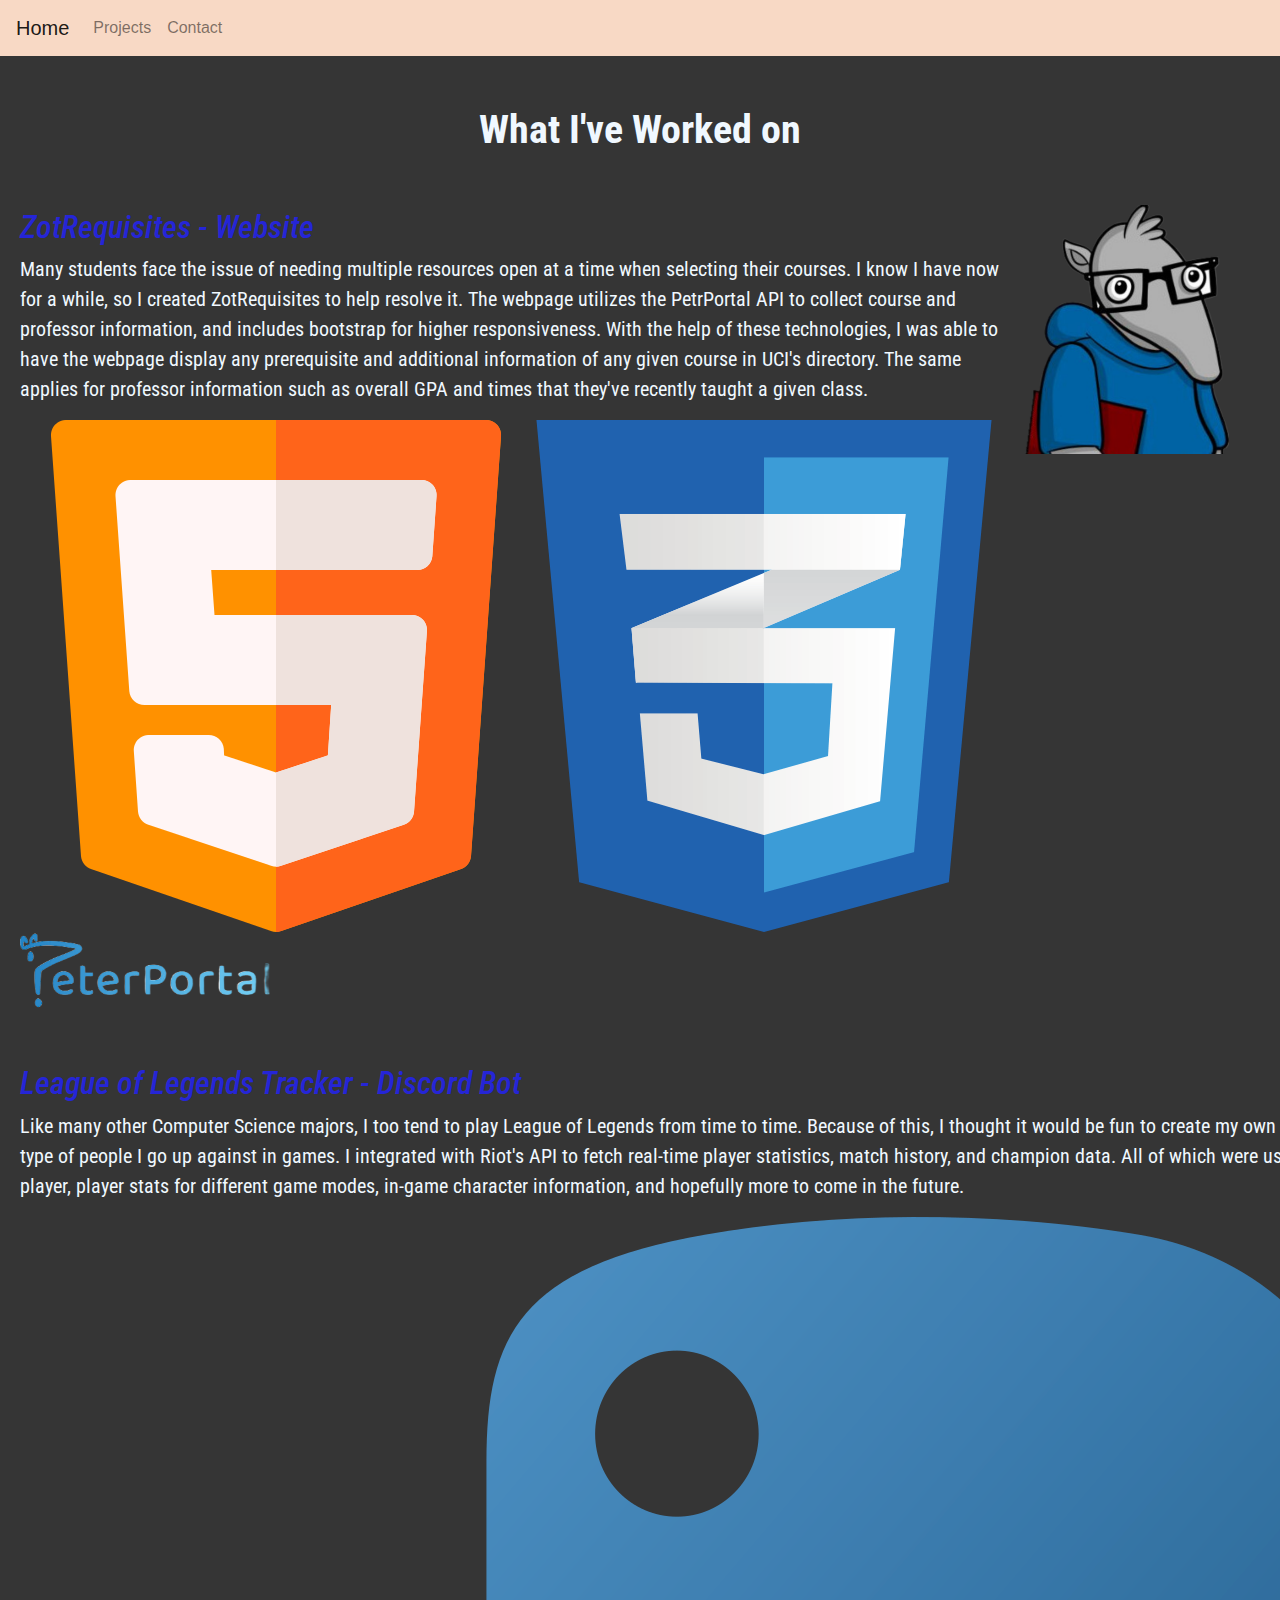
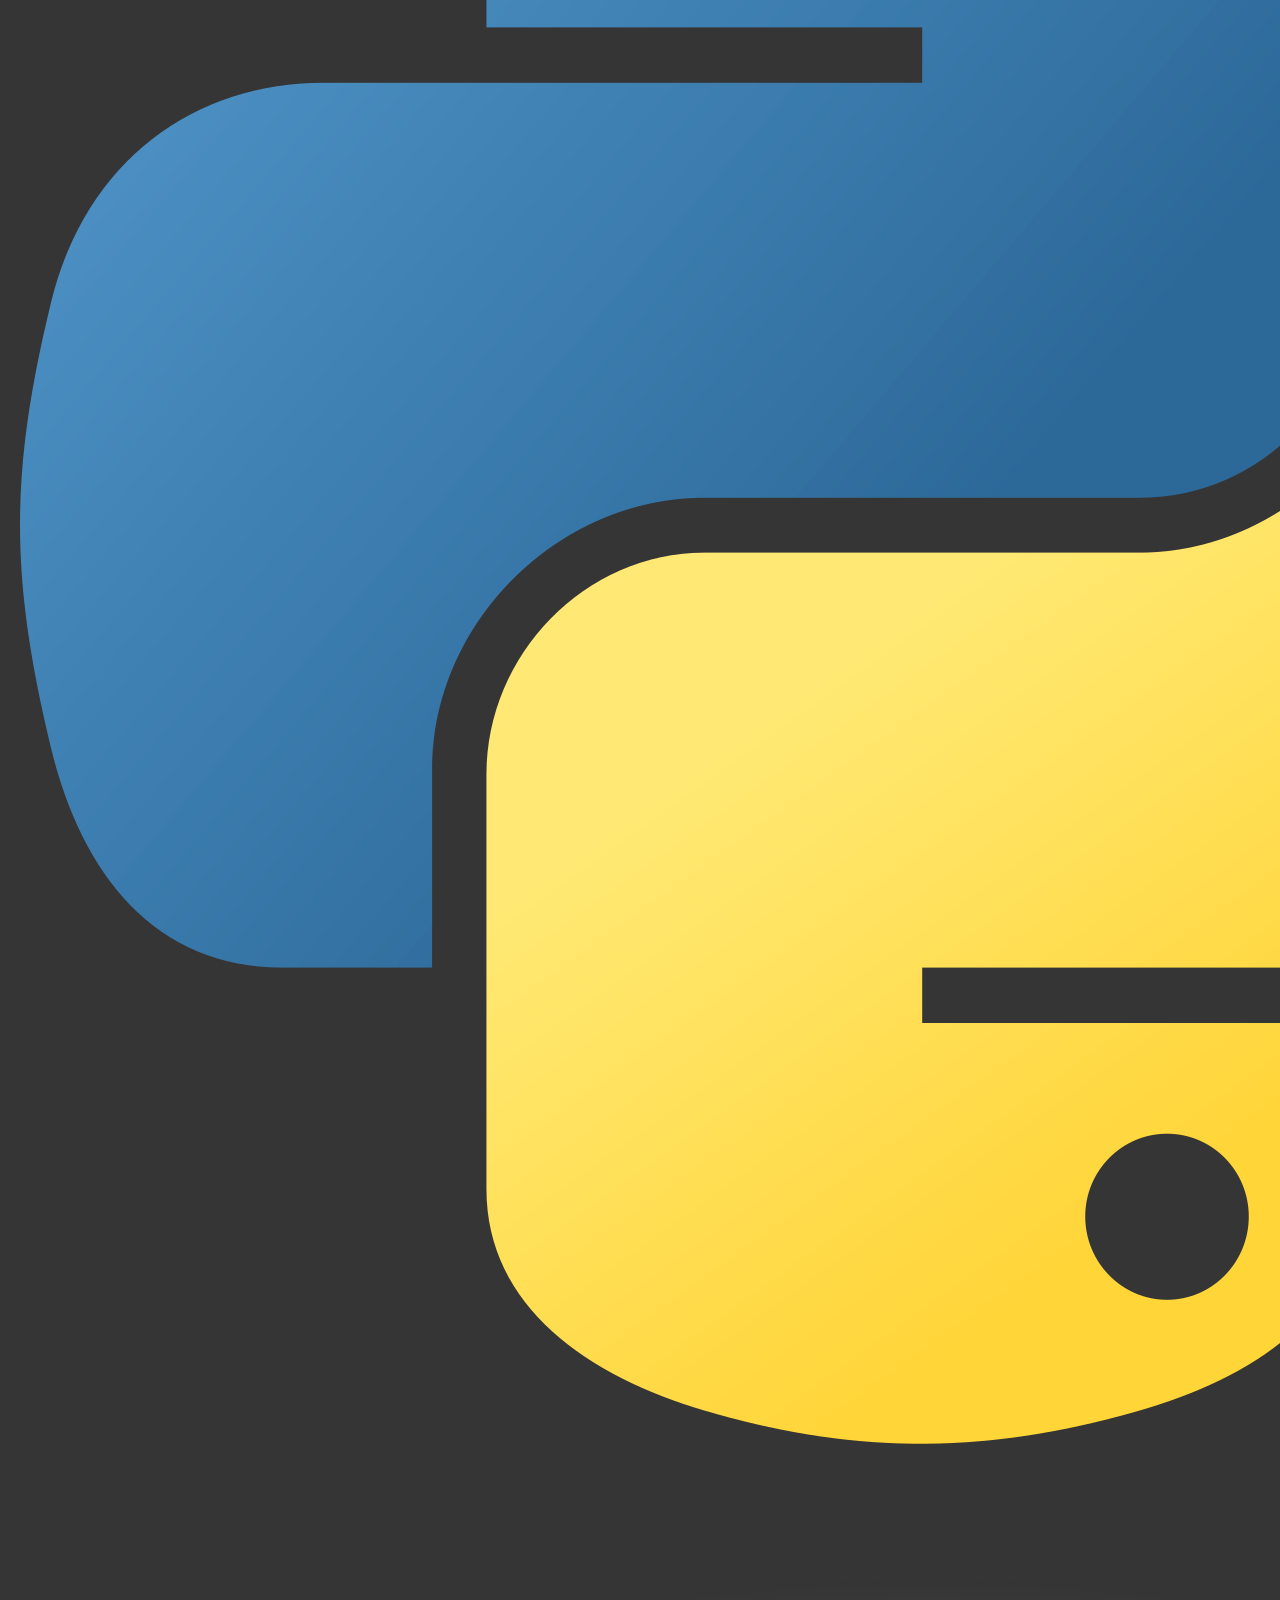
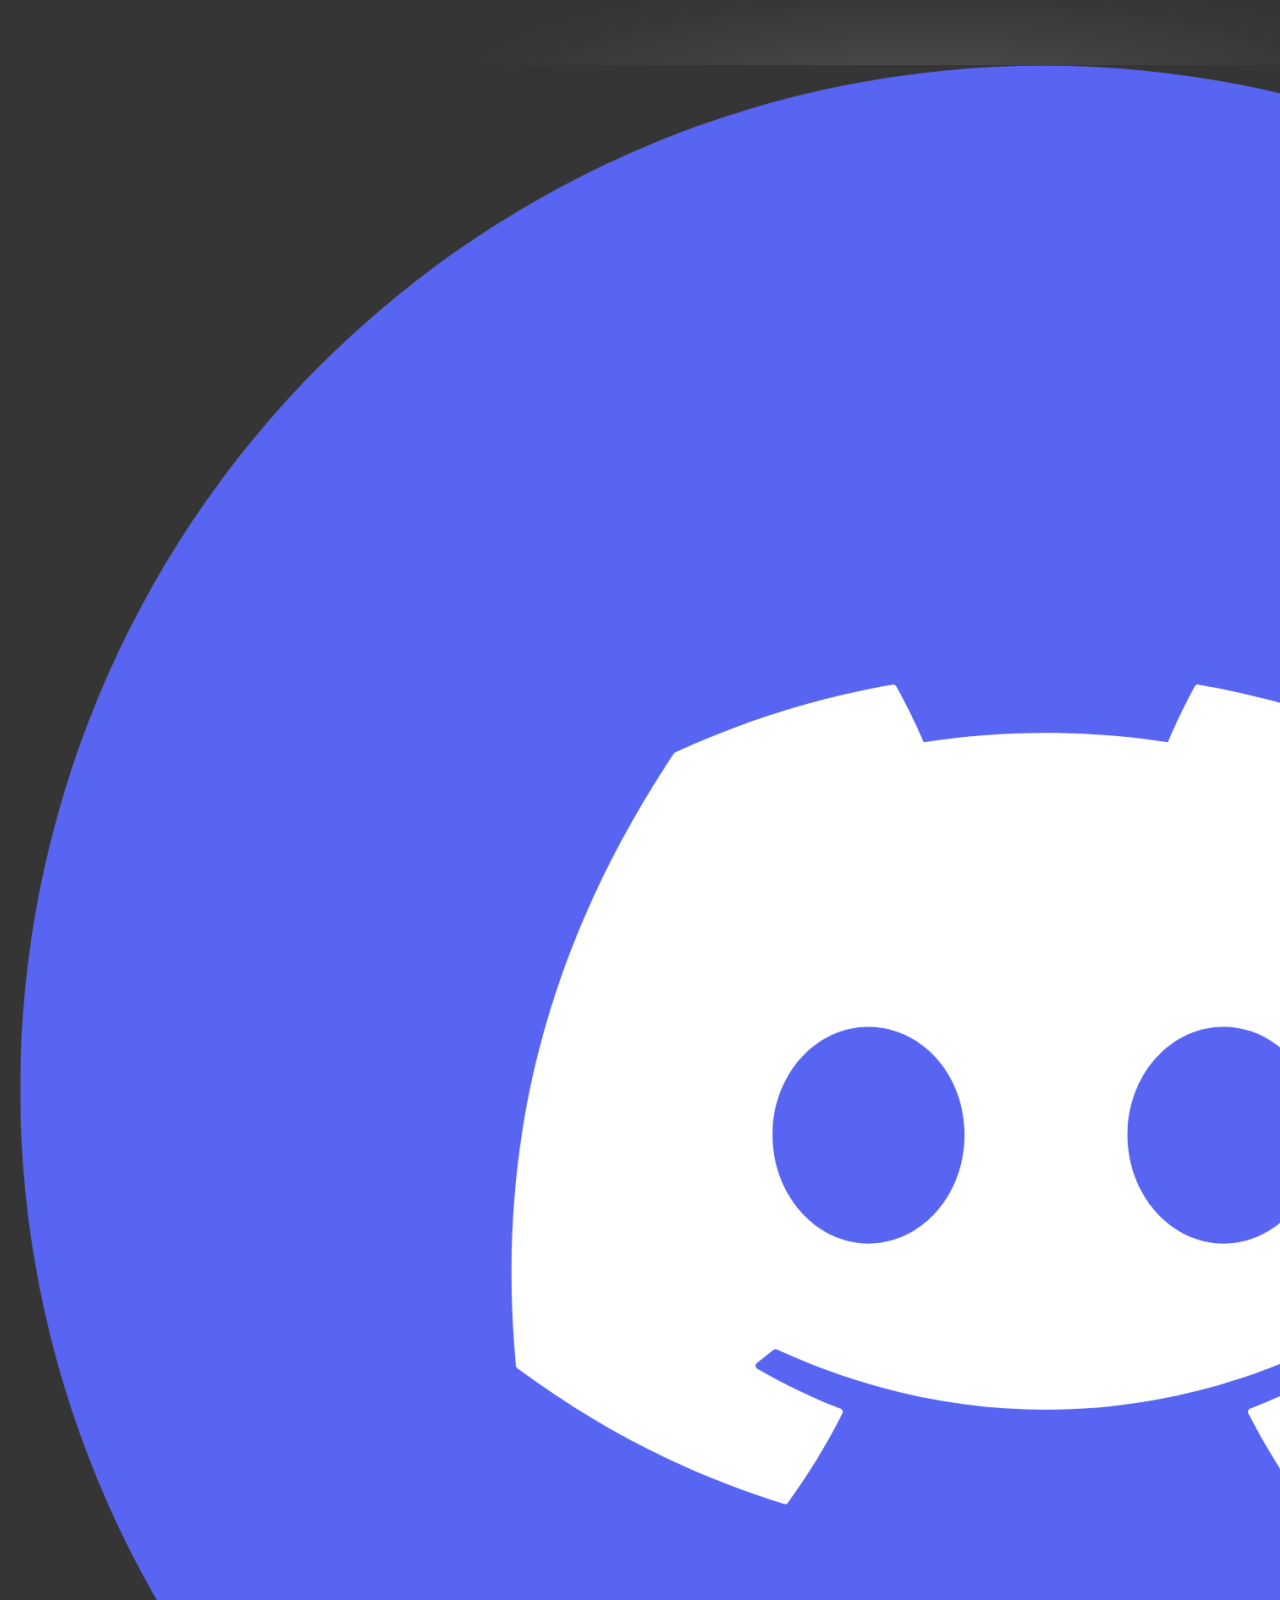
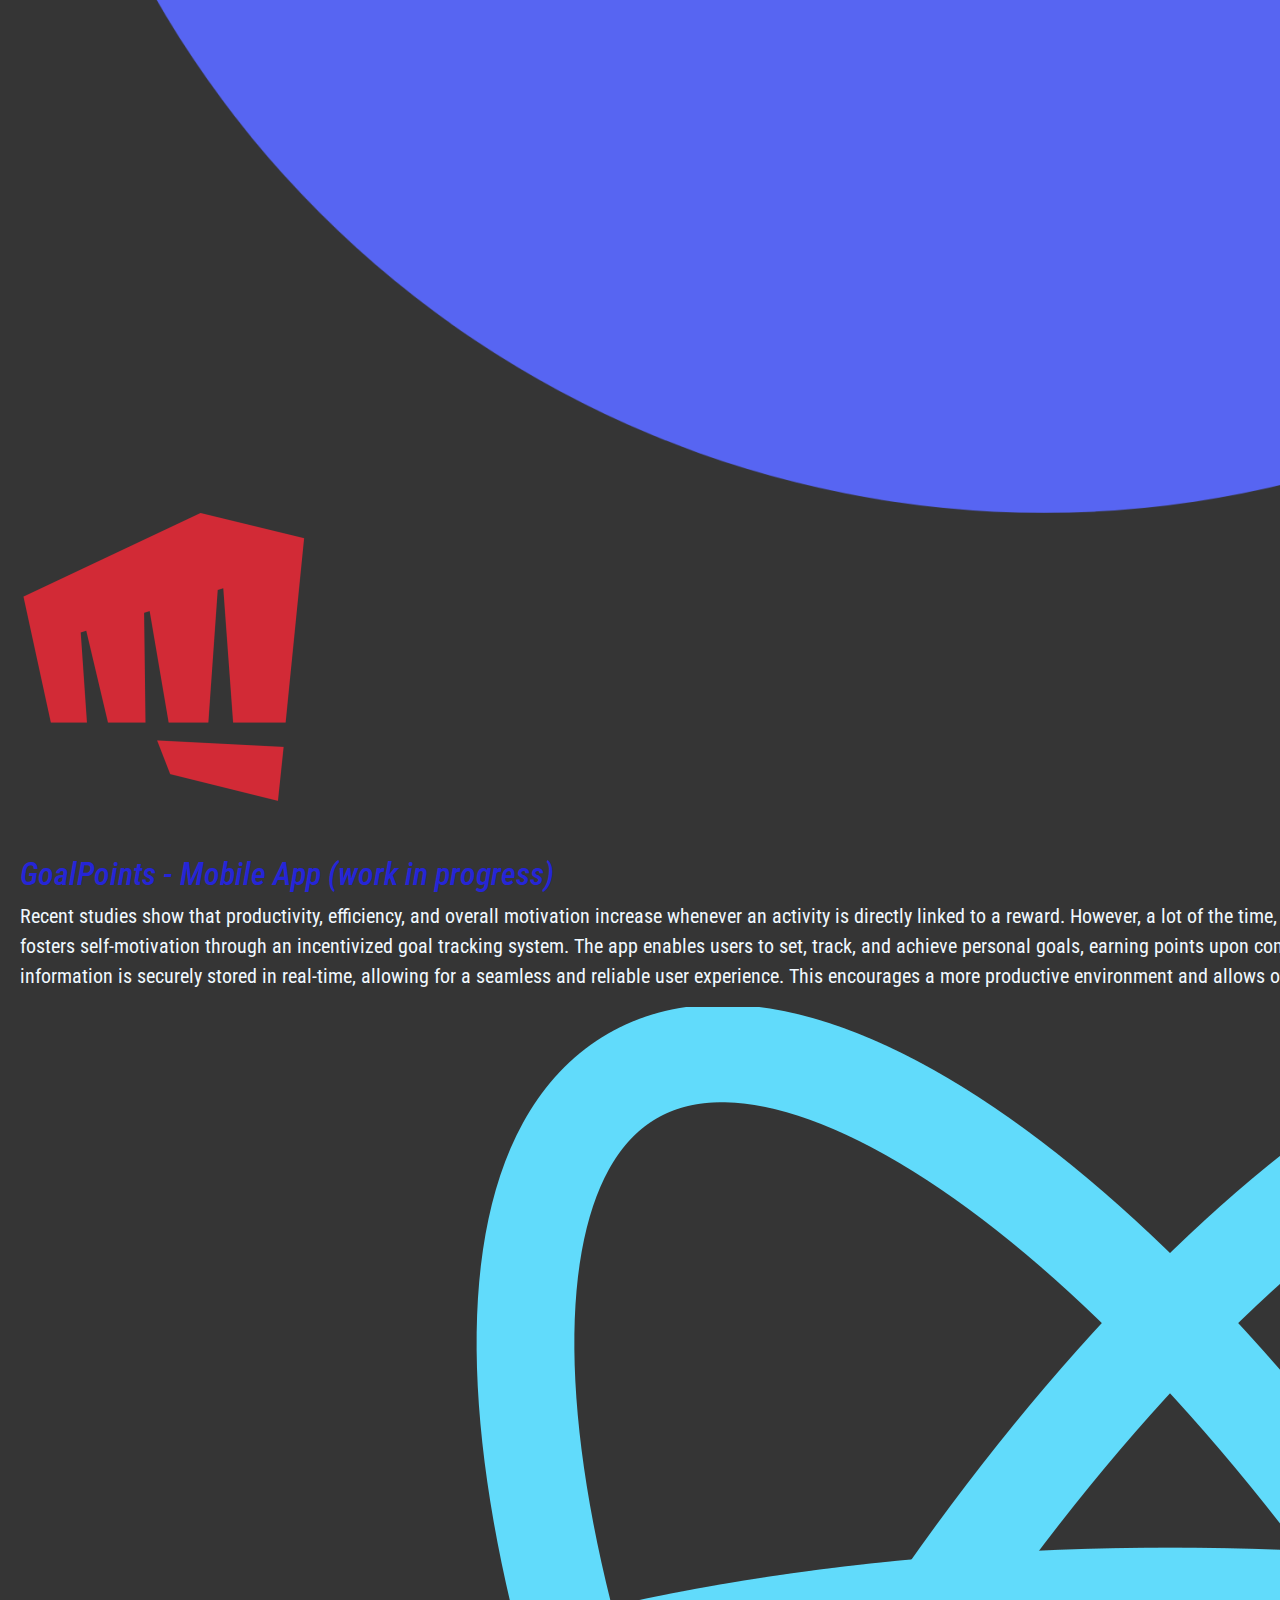
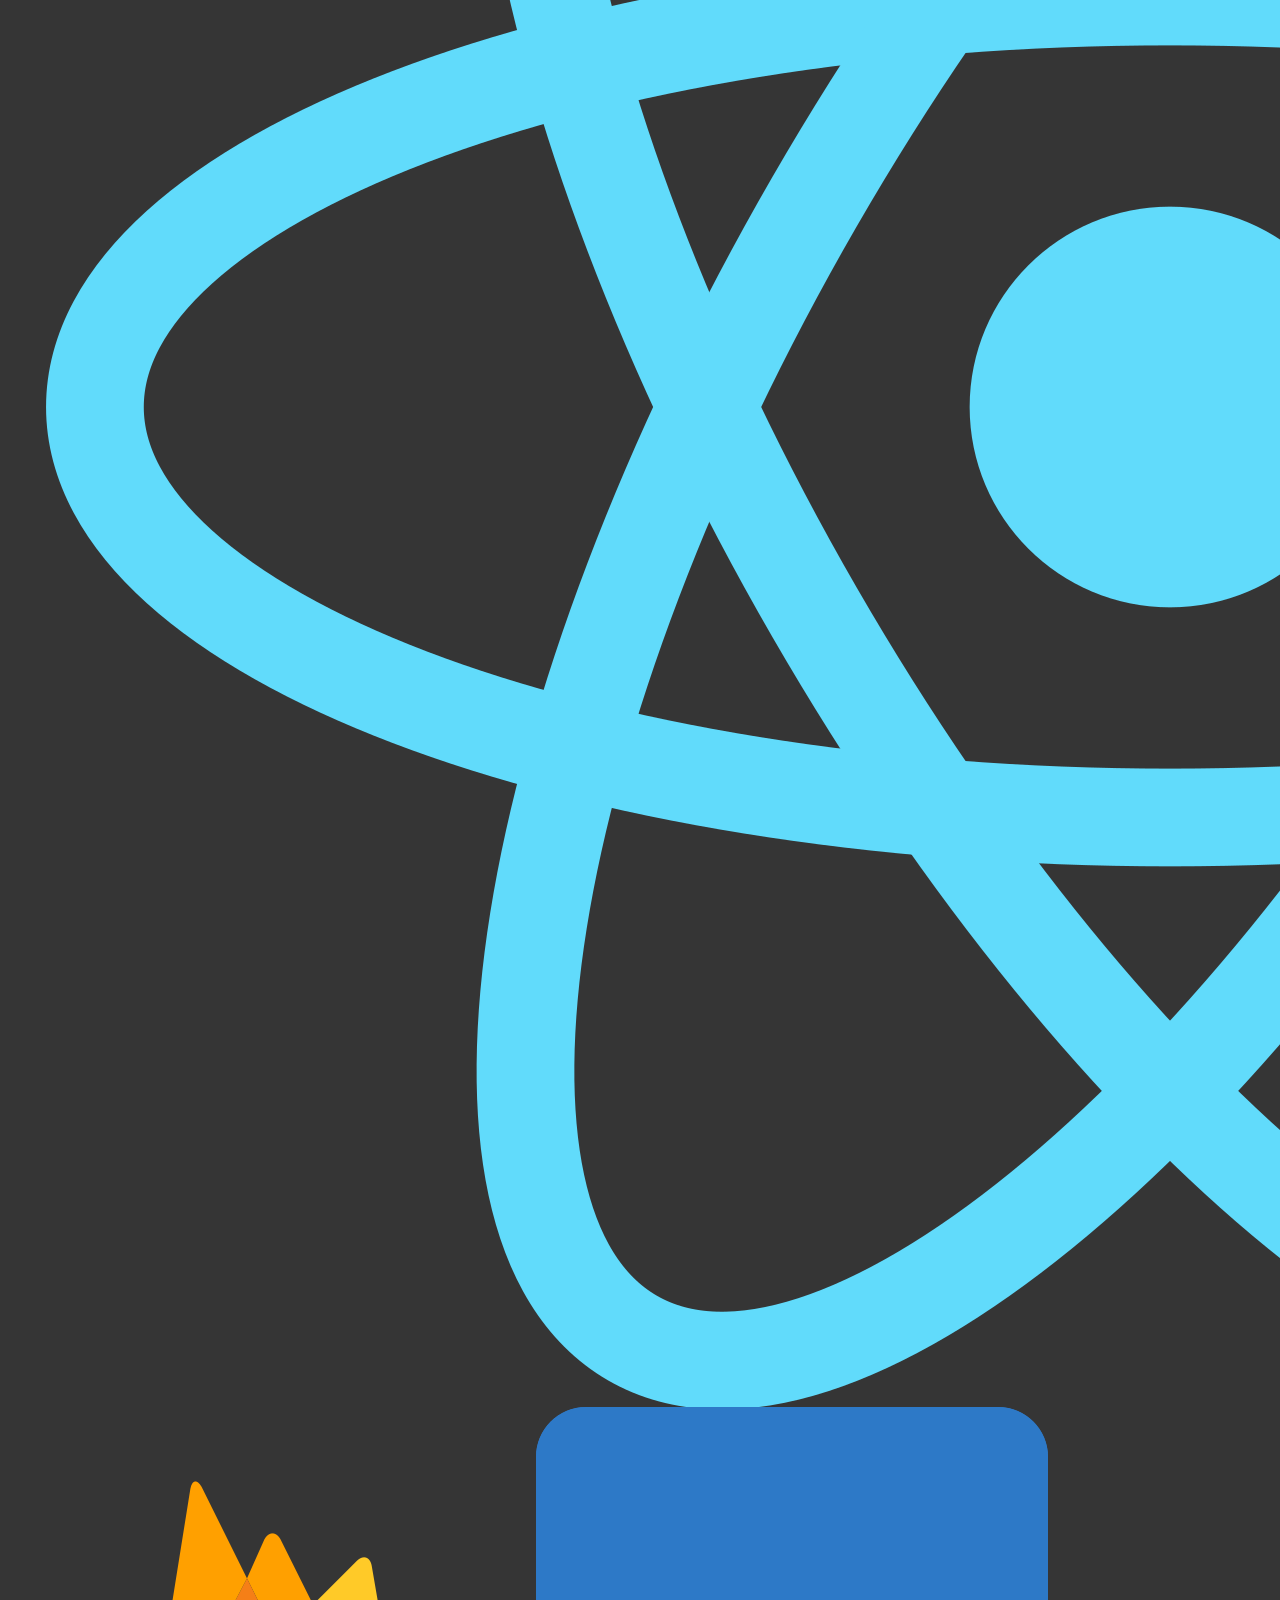
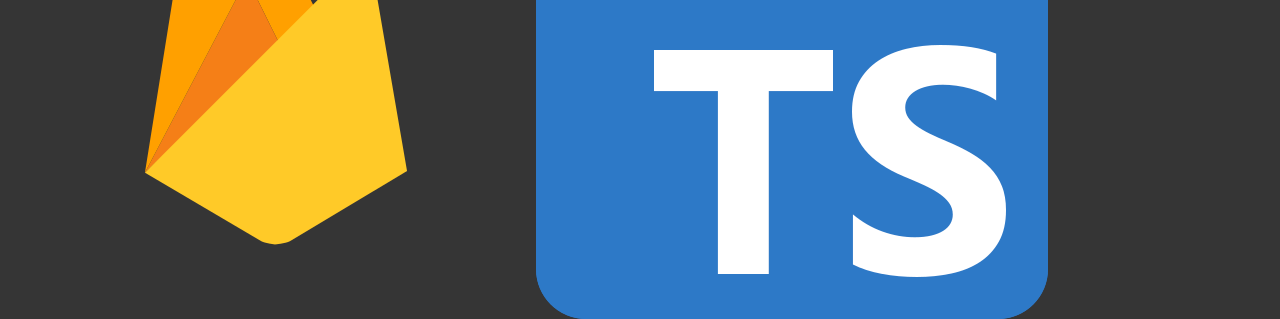
<file: projects.html>
<!doctype html>
<html lang="en">

<!--
WRITTEN BY: Tenzin Tsundue
EMAIL: ttsundue@uci.edu
-->

<head>
  <meta charset="utf-8">
  <meta name="author" content="Tenzin Tsundue">
  <meta name="description" content="Projects Display Page">
  

  <link rel="preconnect" href="https://fonts.googleapis.com">
  <link rel="preconnect" href="https://fonts.gstatic.com" crossorigin>
  <link href="https://fonts.googleapis.com/css2?family=Roboto+Condensed&display=swap" rel="stylesheet">

  <!-- Linking Bootstrap -->
  <link rel="stylesheet" 
  href="https://cdn.jsdelivr.net/npm/bootstrap@4.0.0/dist/css/bootstrap.min.css" 
  integrity="sha384-Gn5384xqQ1aoWXA+058RXPxPg6fy4IWvTNh0E263XmFcJlSAwiGgFAW/dAiS6JXm" 
  crossorigin="anonymous">

  <!-- Linking css stylesheet -->
  <link rel="stylesheet" href="styles.css">

  <title>Tenzin's Portfolio</title>
</head>
<body>
  <script 
  src="https://cdn.jsdelivr.net/npm/bootstrap@5.3.2/dist/js/bootstrap.bundle.min.js" 
  integrity="sha384-C6RzsynM9kWDrMNeT87bh95OGNyZPhcTNXj1NW7RuBCsyN/o0jlpcV8Qyq46cDfL" 
  crossorigin="anonymous">
  </script>

  <!-- Navbar item at the top of the screen (Should include Home, Projects, and Contact tabs that each redirect the user to a different page) -->
  <nav class="navbar navbar-expand-lg navbar-light" style="background-color: rgb(248, 217, 197);">
    <a class="navbar-brand" aria-current="page" href="index.html">Home</a>
    <button class="navbar-toggler" type="button" data-bs-toggle="collapse" data-bs-target="#navbarNav" aria-controls="navbarNav" aria-expanded="false" aria-label="Toggle navigation">
      <span class="navbar-toggler-icon"></span>
    </button>
    <div class="collapse navbar-collapse justify-content-end" id="navbarNav">
      <ul class="navbar-nav mr-auto">
        <li class="nav-item-active">
          
        </li>
        <li class="nav-item-active">
          <a class="nav-link" href="projects.html">Projects</a>
        </li>
        <li class="nav-item-active">
          <a class="nav-link" href="contact.html">Contact</a>
        </li>
      </ul>
    </div>
  </nav>

    <!-- Main title of the page, introduces the topic of the page -->
    <h1 class="text-center" style="font-family: 'Roboto Condensed', sans-serif; margin-top: 50px; margin-bottom: 50px"><strong>What I've Worked on</strong></h1>

    <!-- The next three divs are for showcasing my project. They use the bootstrap media body component
      to design a responsive and user friendly layout to introduce each project. Makes things more consistent as well -->
    <div class="media" style="margin-right: 20px; margin-left: 20px; margin-bottom: 50px; font-family: 'Roboto Condensed', sans-serif;">
      <div class="media-body">
        <h2 class="mt-1 mb-2" style="color: rgba(35, 35, 245, 0.856);"><em>ZotRequisites - Website</em></h2>
        <p style="margin-right: 10px; font-size: 20px;">
          Many students face the issue of needing multiple resources open at a time when selecting their courses. 
          I know I have now for a while, so I created ZotRequisites to help resolve it. 
          The webpage utilizes the PetrPortal API to collect course and professor information, and includes bootstrap for higher responsiveness. 
          With the help of these technologies, I was able to have the webpage display any prerequisite and additional information of any given course in UCI's directory. 
          The same applies for professor information such as overall GPA and times that they've recently taught a given class.
        </p>
        <!-- Images representing the different technologies I've used for ZotReqs -->
        <img class="tech-images" src="images/html-Icon.png" alt="A picture of the HTML5 icon">
        <img class="tech-images" src="images/css-icon.webp" alt="A picture of the CSS icon">
        <img src="images/petrportal.png" alt="A picture of the petrportal icon" style="width: 250px">
      </div>

      <img style="width: 250px" src="images/petrstudying.png" alt="Picture of peter the anteater looking studious">
    </div>

    <div class="media" style="margin-right: 20px; margin-left: 20px; margin-bottom: 50px; font-family: 'Roboto Condensed', sans-serif;">
      <div class="media-body">
        <h2 class="mt-1 mb-2" style="color: rgba(35, 35, 245, 0.856);"><em>League of Legends Tracker - Discord Bot</em></h2>
        <p style="margin-right: 10px; font-size: 20px;">
          Like many other Computer Science majors, I too tend to play League of Legends from time to time. 
          Because of this, I thought it would be fun to create my own Discord bot that retrieves and displays player information 
          that might give me an idea of what type of people I go up against in games. 
          I integrated with Riot's API to fetch real-time player statistics, match history, and champion data. 
          All of which were used to design commands include viewing player rankings, most played characters for a given player, 
          player stats for different game modes, in-game character information, and hopefully more to come in the future.
        </p>
        <!-- Images representing the different technologies I've used for LeagueBot -->
        <img class="tech-images" src="images/PythonIcon.png" alt="A picture of the Python icon">
        <img class="tech-images" src="images/discordIcon.png" alt="A picture of the discord icon">
        <img class="tech-images" src="images/riotIcon.png" alt="A picture of the Riot games icon">
      </div>
      <img src="images/leagueIcon.png" alt="A picture of the League of Legends icon">
    </div>

    <div class="media" style="margin-right: 20px; margin-left: 20px; font-family: 'Roboto Condensed', sans-serif;">
      <div class="media-body">
        <h2 class="mt-1 mb-2" style="color: rgba(35, 35, 245, 0.856);"><em>GoalPoints - Mobile App (work in progress)</em></h2>
        <p style="margin-right: 10px; font-size: 20px;">
          Recent studies show that productivity, efficiency, and overall motivation increase whenever an activity is directly linked to a reward. 
          However, a lot of the time, people lack incentive when it comes to their own personal goals. 
          GoalPoints is a mobile app designed resolve this issue. 
          How? It fosters self-motivation through an incentivized goal tracking system. 
          The app enables users to set, track, and achieve personal goals, earning points upon completion which can be redeemed for self-set rewards. 
          The app is backend by Firebase and Firestore to ensure that all of this information is securely stored in real-time, 
          allowing for a seamless and reliable user experience. 
          This encourages a more productive environment and allows others to gain that push that they needed to become more productive in their life.
        </p>
        <!-- Images representing the different technologies I've used for GoalPoints thus far -->
        <img class="tech-images" src="images/reactIcon.png" alt="A picture of the react icon">
        <img class="tech-images" src="images/firebaseIcon.png" alt="A picture of the firebase icon">
        <img class="tech-images" src="images/typescriptIcon.png" alt="A picture of the typescript icon">
      </div>
      <img  src="images/gpIcon.png" style="position:relative; bottom: 150px; left: 50px" alt="A picture of the goal points icon">
    </div>
    



</body>
</html>
</file>
<file: styles.css>
html {
    scroll-behavior: smooth;
  }
  

h1, p{
    color: aliceblue;
    font-family: 'Roboto Condensed', sans-serif;
}

body {
    background-color: rgba(2, 2, 2, 0.801);
    /* backdrop-filter: blur(30px); */
}

.my-nav {
    box-shadow: 10px 10px 5px rgb(51, 50, 50);
}

.container {
    background-color: rgba(82, 73, 73, 0.411);
    box-shadow: 10px 10px 5px rgba(27, 26, 26, 0.445);

}

@media (min-width: 1200px) {
    .container{
        max-width: 1700px;
    }
}
/* FILEPATH: /C:/Users/tents/Portfolio/styles.css */
/* BEGIN: scrollbar-style */

/* Hide the default scrollbar */
::-webkit-scrollbar {
    width: 8px;
    background-color: transparent;
}

/* Track */
::-webkit-scrollbar-track {
    background-color: transparent;
}

/* Handle */
::-webkit-scrollbar-thumb {
    background-color: rgba(0, 0, 0, 0.3);
    border-radius: 4px;
}

/* Hover state */
::-webkit-scrollbar-thumb:hover {
    background-color: rgba(0, 0, 0, 0.5);
}

/* END: scrollbar-style */

.skills-container {
    display: flex;
    flex-direction: row;
    justify-content: space-between;
    margin-top: 20px;

}

.skills-box {
    display: flex;
    flex-direction: row;
    justify-content: center;
    align-items: center;
}

.skills-box img {
    margin: 10px;
    width: 100px;
}

.introbox {
    margin-top: 100px;

}
.intro {
    text-align: center;
    color: aliceblue;
    text-shadow: 2px 2px 4px #000000;
    justify-content: center;
    align-items: center;
}

.info {
    display: flex;
    flex-direction: column;
    justify-content: space-between;
    text-shadow: 2px 2px 4px #000000;
}

.info h2 {
    text-align: center;
    color:aliceblue;
    line-height: 1.5;
}

.socials {
    display: flex;
    flex-direction: row;
    justify-content: space-between;
    margin-top: 50px;
}

.socials img {
    width: 50px;
    height: 50px;
    margin: 10px;
}

.aboutme {
    margin-top: 50px;
    margin-left: 20px;
    padding: 30px;

    text-align: center;
    /* text-shadow: 2px 2px 4px #000000; */
    box-shadow: 10px 10px 5px rgb(22, 22, 22);

    border-color: black;
    border-width: 1px;
    border-style: solid;
    border-radius: 30px;
    
    background-color: rgba(0, 0, 0, 0.5);
    color: aliceblue;
}

.aboutme h4 {
    line-height: 2;
}

.badges {
    padding: 40px;

    border-color: black;
    border-width: 1px;
    border-style: solid;
    border-radius: 30px;

    background-color: rgba(0, 0, 0, 0.5);
    box-shadow: 10px 10px 5px rgb(22, 22, 22);

    display: flex;
    flex-direction: row;
    margin-top: 50px;
    justify-content: space-around;
}

.badges span {
    font-size: 20px;
}


.profilepic {
    border-radius: 50%;
    border-width: 5px;
    border-color: rgba(255, 255, 255, 0.822);
    border-style:solid;
    box-shadow: 10px 10px 5px rgb(22, 22, 22);

    width: 500px;
    height: 500px;

    display: block;

    margin-left: auto;
    margin-right: auto;
    margin-top: 300px;
}

hr{
    margin-top: 100px;
}

/* Projects portion */

.section-title {
    color: aliceblue;
    margin-bottom: 20px;
}

.technologies-used {
    display: flex;
    flex-direction: row;
    justify-content: space-between;
    margin-top: 50px;
}

.technologies-used img {
    width: 50px;
    height: 50px;
    margin: 10px;
}



.wrapper {
    display: flex;
    flex-wrap: wrap;
    justify-content: space-evenly;
}

@media (min-width: 1200px) {
    .project-box {
        width: 25%;
    }
    
}
.project-box {
    overflow: hidden;
    position: relative;
    margin-right: 10px;

    display: flex;
    flex-direction: column;
    border-radius: 30px;
    margin-top: 20px;
    background-color:azure;
    transition: transform 0.3s ease, box-shadow 0.3s ease;
}

.project-box:hover {
    transform: translateY(-10px);
    box-shadow: 0 0 15px rgb(3, 3, 3);
}

.project-img img {
    width: 100%;
    height: 300px;
}

.project-name {
    position: absolute;
    width: 100%;

    bottom: 0;
    display: flex;
    align-items: center;
    justify-content: center;

    height: 80px;
    background-color: rgba(7, 7, 7, 0.5);

    color: aquamarine;

}

/* Contact Form Portion */

.contact-btn {
    display: flex;
    justify-content: center;
    align-items: center;
    margin-top: 40px;
}

.contact-container {
    display: flex;
    flex-direction: row;
    justify-content: space-between;
    margin-top: 20px;
}

.contact-text {
    text-shadow: 2px 2px 4px #000000;
}
.contact-box {
    background-color: rgba(97, 93, 93, 0.822);
    padding: 30px;
    border-radius: 30px;
    width: 1000px;
    box-shadow: 10px 10px 5px rgb(22, 22, 22);
}
</file>
